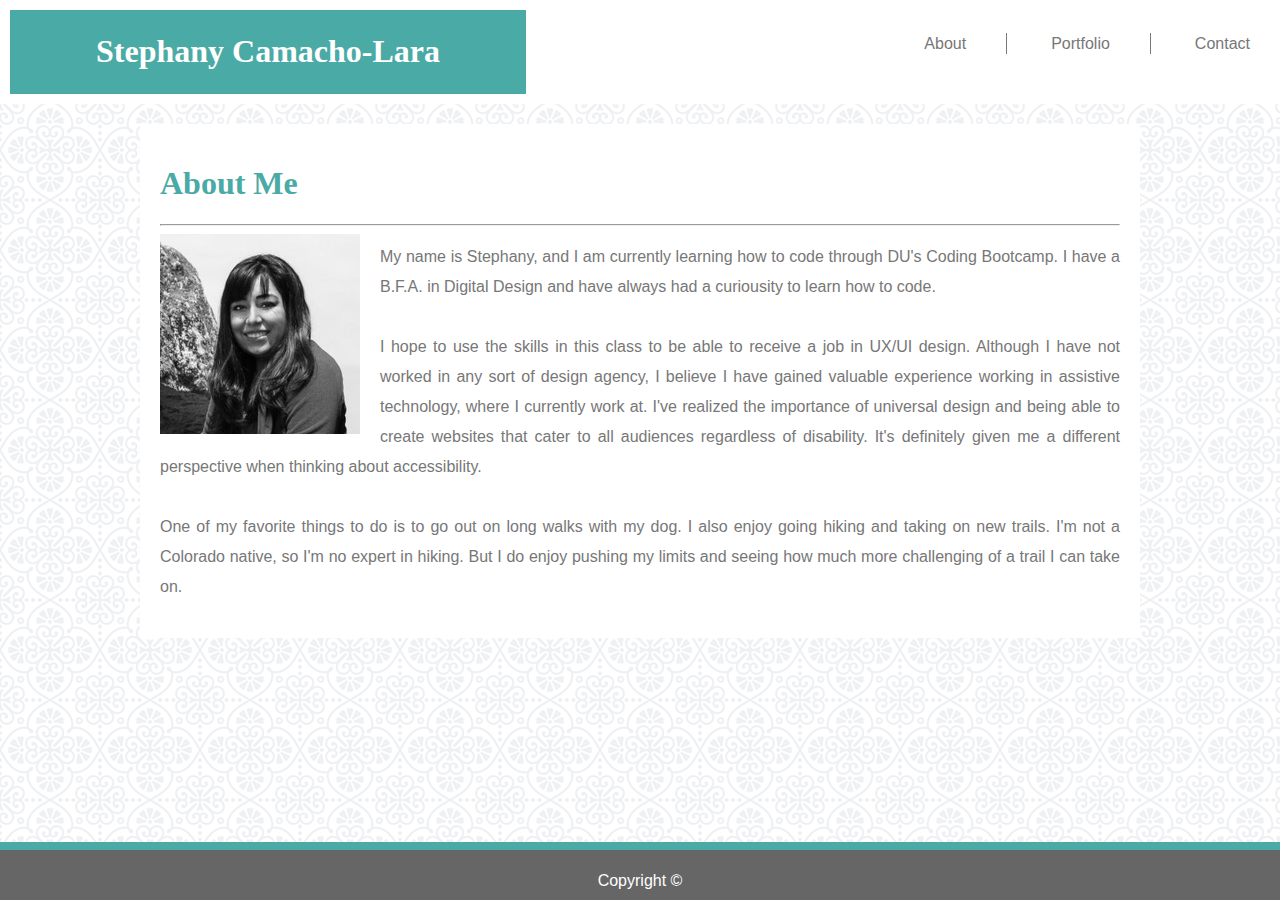
<file: index.html>
<!DOCTYPE html>
<html lang="en">
<head>
    <meta charset="UTF-8">
    <meta name="viewport" content="width=device-width, initial-scale=1.0">
    <meta http-equiv="X-UA-Compatible" content="ie=edge">
    <title>Basic-Portfolio</title>
    <meta name="viewport" content="width=device-width, initial-scale=1">
    <link rel="stylesheet" type="text/css" href="assets/css/style.css"> 
</head>
<body>
    <header>
        <div class="navbar">
            <nav class="lists">
                <a href="index.html">About</a>
                <a href="portfolio.html">Portfolio</a>
                <a href="contact.html">Contact</a>
            </nav>  
            <div class="name">
                <h1 id="myName">Stephany Camacho-Lara</h1>
            </div>           
        </div>
    </header>
        <div class="container clearfix">
            <h1>About Me</h1>
            <hr>
                <img class="clearfix" src="assets/images/Stephany.jpg" alt="Stephany">
                <p>My name is Stephany, and I am currently learning how to code through DU's Coding Bootcamp. I have a B.F.A. in Digital Design and have always had a curiousity to learn how to code.
                <br>
                <br>
                I hope to use the skills in this class to be able to receive a job in UX/UI design. Although I have not worked in any sort of design agency, I believe I have gained valuable experience working in assistive technology, where I currently work at. I've realized the importance of universal design and being able to create websites that cater to all audiences regardless of disability. It's definitely given me a different perspective when thinking about accessibility.
                <br>
                <br>
                One of my favorite things to do is to go out on long walks with my dog. I also enjoy going hiking and taking on new trails. I'm not a Colorado native, so I'm no expert in hiking. But I do enjoy pushing my limits and seeing how much more challenging of a trail I can take on. </p>
        </div>
    <footer>
        <p id="Copyright">Copyright © </p>
    </footer>
</body>
</html>
</file>
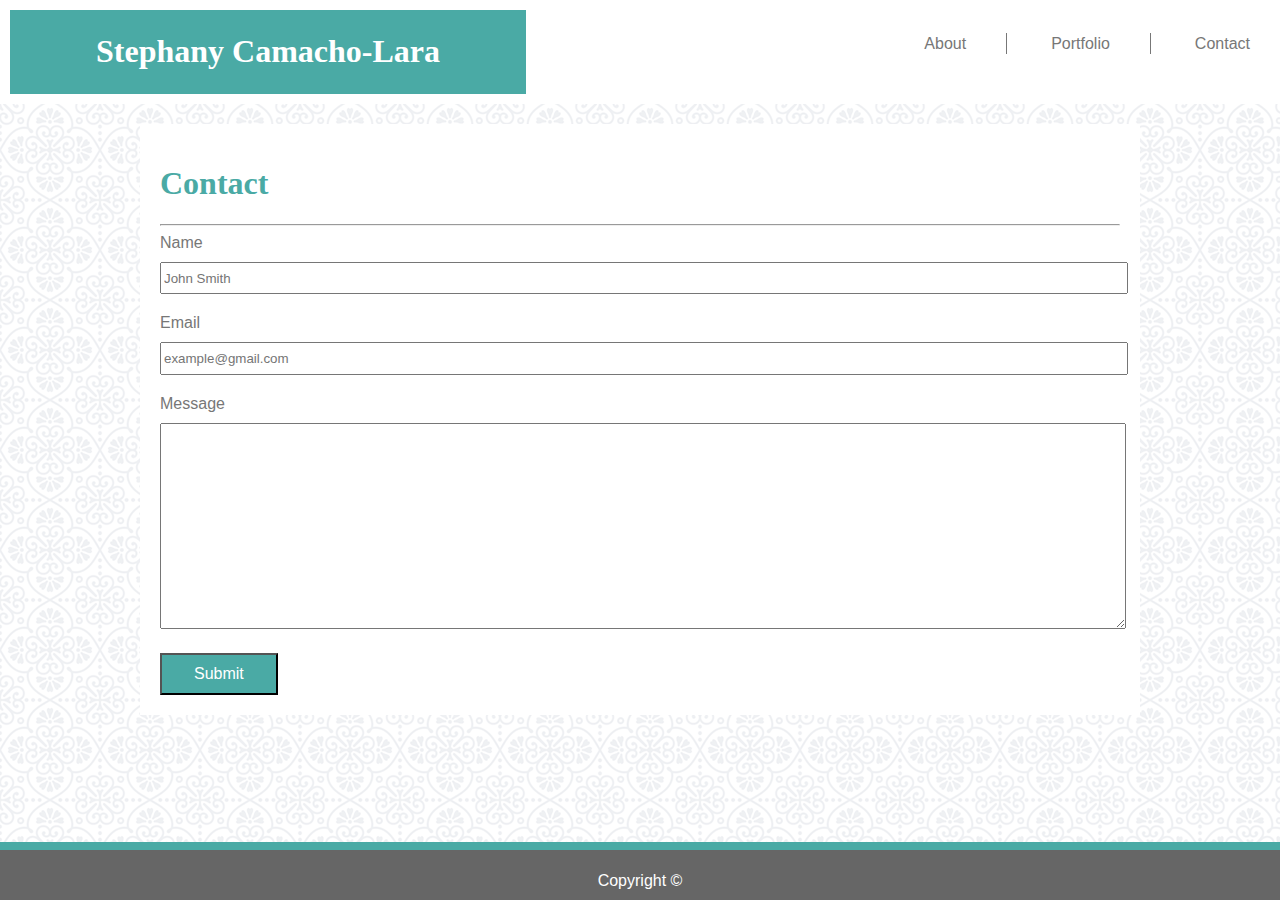
<file: contact.html>
<!DOCTYPE html>
<html lang="en">
<head>
    <meta charset="UTF-8">
    <meta name="viewport" content="width=device-width, initial-scale=1.0">
    <meta http-equiv="X-UA-Compatible" content="ie=edge">
    <title>Contact Page</title>
    <meta name="viewport" content="width=device-width, initial-scale=1">
    <link rel="stylesheet" type="text/css" href="assets/css/style.css"> 
</head>
<body>
    <header>
        <div class="navbar">
            <nav class="lists">
                <a href="index.html">About</a>
                <a href="portfolio.html">Portfolio</a>
                <a href="contact.html">Contact</a>
            </nav>  
            <div class="name">
                <h1 id="myName">Stephany Camacho-Lara</h1>
            </div>           
        </div>
    </header>
    <div class="container">
        <h1>Contact</h1>
        <hr>
        <div class="form">
            <form>
                <div>
                    <label for="name">Name</label>
                    <br>
                    <input type="text" id="name" placeholder="John Smith">
                </div>
                <div>
                    <label for="mail">Email</label>
                    <br>
                    <input type="email" id="mail" placeholder="example@gmail.com">
                </div>
                <div>
                    <label for="msg">Message</label>
                    <br>
                    <textarea id="msg" name="user_message"></textarea>
                </div>
                <div class="button">
                    <button type="submit">Submit</button>
                </div>
            </form>
        </div>
    </div>
    <footer>
        <p id="Copyright">Copyright © </p>
    </footer>
</body>

</html>
</file>
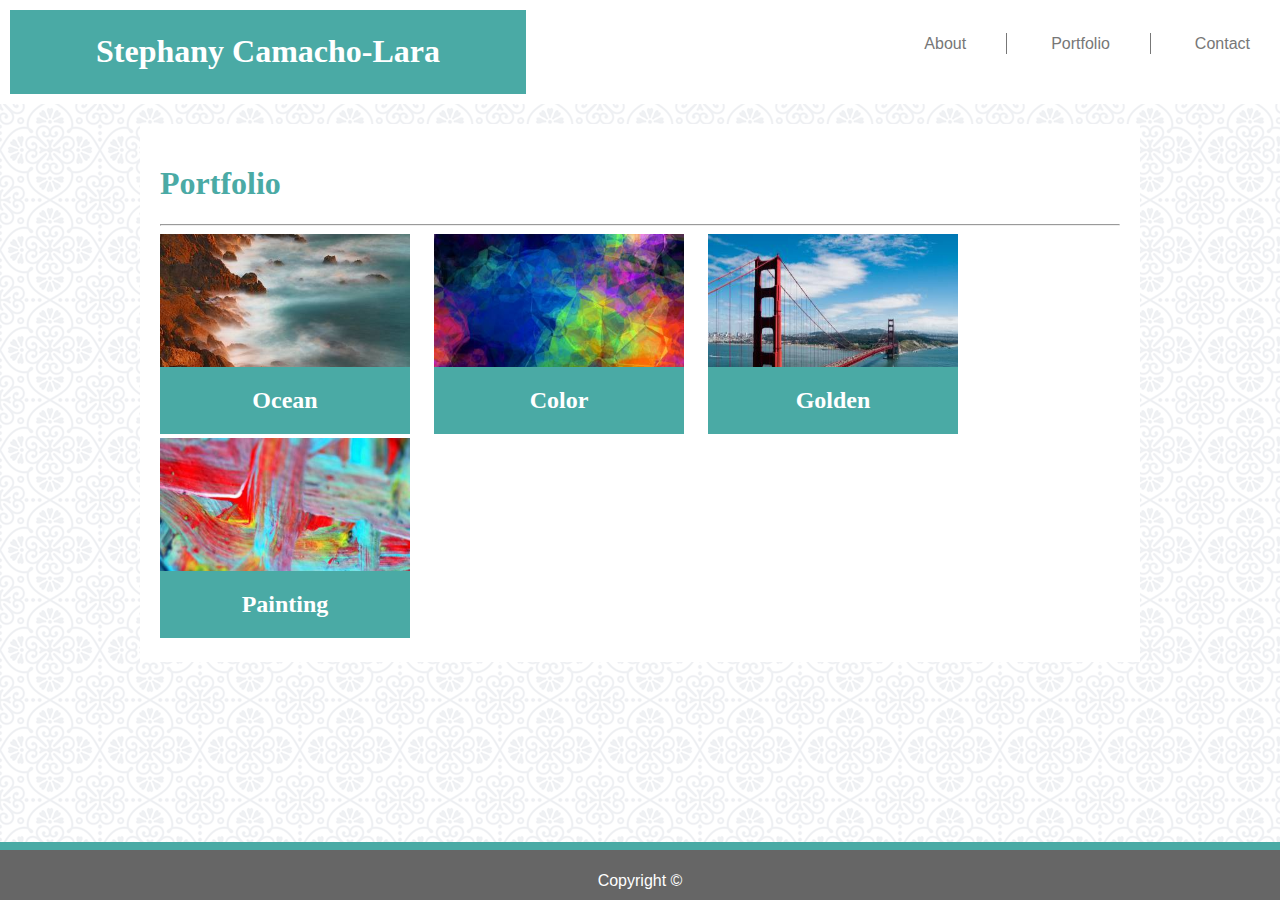
<file: portfolio.html>
<!DOCTYPE html>
<html lang="en">
<head>
    <meta charset="UTF-8">
    <meta name="viewport" content="width=device-width, initial-scale=1.0">
    <meta http-equiv="X-UA-Compatible" content="ie=edge">
    <title>Portfolio Page</title>
    <meta name="viewport" content="width=device-width, initial-scale=1">
    <link rel="stylesheet" type="text/css" href="assets/css/style.css"> 
</head>
<body>
    <header>
        <div class="navbar">
            <nav class="lists">
                <a href="index.html">About</a>
                <a href="portfolio.html">Portfolio</a>
                <a href="contact.html">Contact</a>
            </nav>  
            <div class="name">
                 <h1 id="myName">Stephany Camacho-Lara</h1>
            </div>           
        </div>
    </header>
    <div class="container">
        <h1>Portfolio</h1>
        <hr>
        <div class="imageGrid">
            <img src="assets/images/Ocean.jpg" width="250" height="200">
            <div class="imageText">
                <h2>Ocean</h2>
            </div>
        </div>
        <div class="imageGrid">
            <img src="assets/images/Colors.jpg" width="250" height="200">
            <div class="imageText">
                <h2>Color</h2>
            </div>
        </div>
        <div class="imageGrid">
            <img src="assets/images/San Francisco.jpg" width="250" height="200">
            <div class="imageText">
                <h2>Golden</h2>
            </div>
        </div>
        <div class="imageGrid">
            <img src="assets/images/Crayon.jpg" width="250" height="200">
            <div class="imageText">
                <h2>Painting</h2>
            </div>
        </div>        
    </div>
    <footer>
        <p id="Copyright">Copyright © </p>
    </footer>
</body>
</html>
</file>
<file: assets/css/style.css>
body{
    margin: 0;
    background: url("../images/regal.png");
    background-size: auto, cover;
    font-family: 'Georgia', 'Times', 'Times New Roman', 'serif';
}
header{
    background: white;
}
.navbar{
    padding: 10px;
    background-color: white; 
    width: 100%;
}
.lists{
    float: right;
    padding-top: 25px;
}
.name{
    background: #4aaaa5;
    width: 40%;
    padding:2px;
}
#myName{
    color: white;
    text-align: center;
}
h1{
    color: #4aaaa5;
}
.container{
    width: 960px;
    background: white;
    margin: 0 auto;
    margin-top: 20px;
    padding: 20px ;
    margin-bottom: 150px;
}
img{
    float: left;
    margin-right: 20px;
}
.imageGrid{
    position: relative;
    display:inline-block;
}

.imageText{
    position: absolute;
    bottom: 0px;
    left:0;
    right: 0;
    width:250px;
    background-color: #4aaaa5;
    color: white;
    text-align: center;
  }
.clearfix:after {
    content: " "; /* Older browser do not support empty content */
    visibility: hidden;
    display: block;
    height: 0;
    clear: both;
 }
p{
    font-family: 'Arial', 'Helvetica Neue', 'Helvetica', 'sans-serif';
    color: #777777;
    line-height: 30px;
    text-align: justify;
}
a{
    text-decoration: none;
    color: #777777; 
    padding: 2px 40px;
    border-right: 1px solid #777777;
    font-family: 'Arial', 'Helvetica Neue', 'Helvetica', 'sans-serif';
}
a:last-child{
    border:none;
}
a:hover{
   color: #4aaaa5;
}
label{
    font-family: 'Arial', 'Helvetica Neue', 'Helvetica', 'sans-serif';
    color: #777777;
}
input, textarea{
    font-family: 'Arial', 'Helvetica Neue', 'Helvetica', 'sans-serif';
    width: 100%;
    outline: none;
    box-shadow: none;
    height: 2em;
    margin: 10px 0px 20px 0px;
}
textarea{
    height: 15em;
}
button{
    background-color: #4aaaa5;
    padding: 10px 32px;
    font-size: 16px;
    color: white;
    outline: none;
    box-shadow: none;
}
button:focus{
    background-color: #666666;
}
#Copyright{
    color: white;
    text-align: center;
}
footer{  
    clear: both;
    border-top: 8px solid #4aaaa5;  
    background: #666666;
    position: fixed;
    bottom: 0;
    width: 100%;
    height: 50px;
    text-align: center;
}
@media screen and (max-width: 640px) {
    .navbar{
        display: flex;
        flex-direction: column-reverse;
        align-items: center;
    }
    .name{
        width: auto;
    }
    .container{
        width: 600px;
    }
  }
  @media screen and (max-width: 768px){
    .navbar{
        display: flex;
        flex-direction: column-reverse;
        align-items: center;
    }
    .name{
        width: auto;
    }
    .container{
        width: auto;
    }
  }
  @media screen and (max-width: 980px){
    .container{
        width: auto;
    }
  }
</file>
